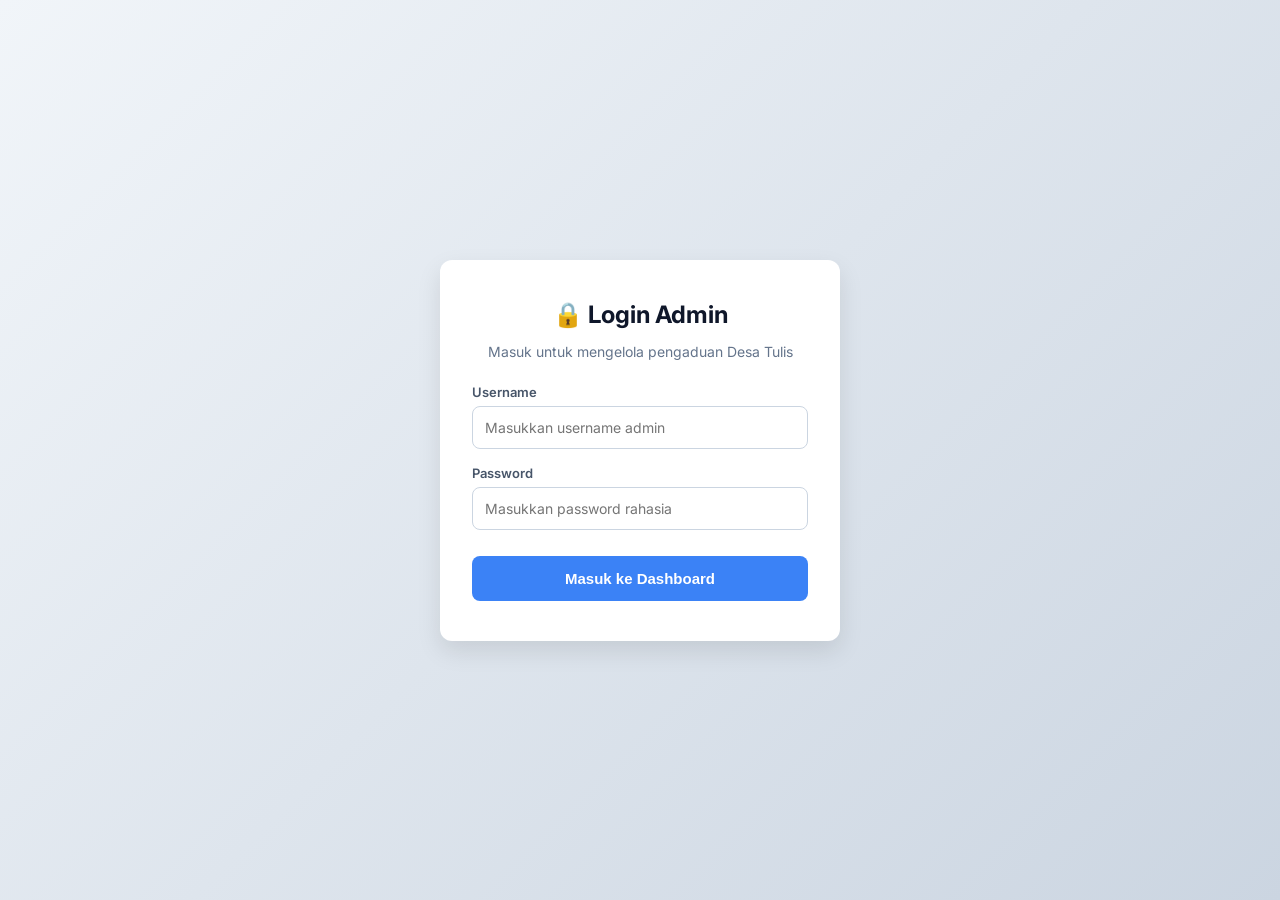
<file: admin.html>
<!DOCTYPE html>
<html lang="id">
<head>
  <meta charset="UTF-8">
  <meta name="viewport" content="width=device-width, initial-scale=1.0">
  <title>Admin Dashboard - Desa Tulis</title>
  <link href="https://fonts.googleapis.com/css2?family=Inter:wght@400;500;600;700&display=swap" rel="stylesheet">
  <style>
    /* RESET & DASAR */
    * { box-sizing: border-box; }
    body { font-family: 'Inter', system-ui, sans-serif; background-color: #f1f5f9; color: #334155; margin: 0; min-height: 100vh; }
    
    /* ================================================= */
    /* DESAIN HALAMAN LOGIN */
    /* ================================================= */
    #login-screen { display: flex; align-items: center; justify-content: center; min-height: 100vh; background: linear-gradient(135deg, #f1f5f9 0%, #cbd5e1 100%); padding: 20px; }
    .login-card { background: white; padding: 40px 32px; border-radius: 12px; box-shadow: 0 10px 25px rgba(0,0,0,0.1); width: 100%; max-width: 400px; text-align: center; }
    .login-card h2 { margin-top: 0; color: #0f172a; margin-bottom: 8px; font-size: 24px; }
    .login-card p { color: #64748b; font-size: 14px; margin-bottom: 24px; }
    .input-grup { margin-bottom: 16px; text-align: left; }
    .input-grup label { display: block; font-size: 13px; font-weight: 600; color: #475569; margin-bottom: 6px; }
    .input-grup input { width: 100%; padding: 12px; border: 1px solid #cbd5e1; border-radius: 8px; font-family: 'Inter'; outline: none; transition: 0.2s; font-size: 14px; }
    .input-grup input:focus { border-color: #3b82f6; box-shadow: 0 0 0 3px rgba(59, 130, 246, 0.2); }
    .btn-login { background: #3b82f6; color: white; border: none; width: 100%; padding: 14px; border-radius: 8px; font-weight: 600; font-size: 15px; cursor: pointer; transition: 0.2s; margin-top: 10px; }
    .btn-login:hover { background: #2563eb; }
    .error-msg { color: #dc2626; background: #fee2e2; padding: 10px; border-radius: 6px; font-size: 13px; font-weight: 500; margin-top: 16px; display: none; border: 1px solid #fecaca; }

    /* ================================================= */
    /* DESAIN DASHBOARD ADMIN */
    /* ================================================= */
    #dashboard-screen { padding: 20px; display: none; }
    .kotak { background: white; padding: 24px; border-radius: 12px; box-shadow: 0 4px 6px -1px rgba(0,0,0,0.05); margin: 0 auto; max-width: 98%; }
    
    .header-container { display: flex; justify-content: space-between; align-items: center; border-bottom: 2px solid #e2e8f0; padding-bottom: 16px; margin-bottom: 20px; }
    .header-container h2 { margin: 0; color: #0f172a; font-size: 22px; font-weight: 700; display: flex; align-items: center; gap: 8px; }
    
    .header-aksi { display: flex; gap: 10px; }
    .btn-refresh { background: #3b82f6; color: white; border: none; padding: 10px 16px; border-radius: 8px; font-weight: 600; font-size: 13px; cursor: pointer; display: flex; align-items: center; gap: 6px; box-shadow: 0 2px 4px rgba(59,130,246,0.3); transition: background 0.2s; }
    .btn-refresh:hover { background: #2563eb; }
    .btn-logout { background: #ef4444; color: white; border: none; padding: 10px 16px; border-radius: 8px; font-weight: 600; font-size: 13px; cursor: pointer; display: flex; align-items: center; gap: 6px; box-shadow: 0 2px 4px rgba(239,68,68,0.3); transition: background 0.2s; }
    .btn-logout:hover { background: #dc2626; }
    
    /* ================================================= */
    /* KARTU RINGKASAN (FITUR BARU) */
    /* ================================================= */
    .summary-grid { display: grid; grid-template-columns: repeat(auto-fit, minmax(220px, 1fr)); gap: 16px; margin-bottom: 24px; display: none; }
    .summary-card { background: white; padding: 10px; border-radius: 12px; border: 1px solid #e2e8f0; box-shadow: 0 2px 4px rgba(0,0,0,0.02); display: flex; flex-direction: column; position: relative; overflow: hidden; }
    .summary-card::before { content: ''; position: absolute; left: 0; top: 0; bottom: 0; width: 5px; }
    
    .card-total::before { background-color: #3b82f6; } /* Biru */
    .card-belum::before { background-color: #ef4444; } /* Merah */
    .card-proses::before { background-color: #f59e0b; } /* Kuning */
    .card-selesai::before { background-color: #10b981; } /* Hijau */
    
    .summary-title { font-size: 10px; font-weight: 600; color: #64748b; text-transform: uppercase; letter-spacing: 0.05em; margin-bottom: 8px; }
    .summary-value { font-size: 25px; font-weight: 700; color: #0f172a; line-height: 1; }

    /* TABEL */
    .table-responsive { overflow-x: auto; border-radius: 8px; border: 1px solid #cbd5e1; box-shadow: 0 1px 3px rgba(0,0,0,0.05); }
    table { width: 100%; border-collapse: collapse; min-width: 1500px; background: white; }
    th, td { padding: 16px 14px; border: 1px solid #e2e8f0; text-align: left; vertical-align: top; }
    th { background-color: #f8fafc; color: #475569; font-size: 12px; font-weight: 600; text-transform: uppercase; letter-spacing: 0.05em; border-bottom: 2px solid #cbd5e1; white-space: nowrap; position: sticky; top: 0; }
    tbody tr:nth-child(even) { background-color: #f8fafc; }
    tbody tr:hover { background-color: #f1f5f9; }
    
    .teks-utama { font-size: 12px; font-weight: 600; color: #1e293b; display: block; margin-bottom: 4px; }
    .teks-sekunder { font-size: 12px; color: #64748b; display: block; margin-top: 2px; }
    .teks-sekunder strong { color: #475569; }
    
    .kategori-badge { background-color: #e0f2fe; color: #0284c7; padding: 4px 10px; border-radius: 20px; font-size: 11px; font-weight: 600; display: inline-block; border: 1px solid #bae6fd; }
    .anonim-badge { background-color: #fee2e2; color: #b91c1c; padding: 2px 8px; border-radius: 12px; font-size: 10px; font-weight: 600; margin-left: 6px; border: 1px solid #fecaca; }
    
    .btn-aksi { padding: 6px 12px; text-decoration: none; border-radius: 6px; font-size: 12px; font-weight: 600; display: inline-flex; align-items: center; justify-content: center; transition: all 0.2s; text-align: center; width: 100%; box-sizing: border-box; cursor: pointer; border: none; }
    .btn-peta { background: #dcfce7; color: #166534; border: 1px solid #bbf7d0; }
    .btn-peta:hover { background: #bbf7d0; }
    .btn-bukti { background: #f3f4f6; color: #374151; border: 1px solid #d1d5db; }
    .btn-bukti:hover { background: #e5e7eb; }
    
    .btn-hapus { background: #fee2e2; color: #b91c1c; border: 1px solid #fecaca; margin-top: 8px;}
    .btn-hapus:hover { background: #fca5a5; color: #991b1b; }
    .btn-hapus:disabled { opacity: 0.5; cursor: not-allowed; }
    
    .status-container { position: relative; width: 100%; }
    .status-select { appearance: none; width: 100%; padding: 8px 12px; border-radius: 6px; font-size: 12px; font-weight: 600; cursor: pointer; border: 1px solid transparent; outline: none; transition: all 0.2s; font-family: 'Inter', sans-serif; }
    .status-select:disabled { opacity: 0.6; cursor: wait; }
    
    .status-belum { background-color: #fee2e2; color: #991b1b; border-color: #fecaca; }
    .status-proses { background-color: #fef3c7; color: #b45309; border-color: #fde68a; }
    .status-selesai { background-color: #dcfce7; color: #166534; border-color: #bbf7d0; }
    .status-batal { background-color: #f1f5f9; color: #475569; border-color: #cbd5e1; }
    
    #loading { text-align: center; padding: 40px 20px; font-size: 15px; font-weight: 500; color: #64748b; background: #f8fafc; border-radius: 8px; border: 1px dashed #cbd5e1; margin-top: 20px; }
    @keyframes spin { to { transform: rotate(360deg); } }
  </style>
</head>
<body>

  <!-- ============================================== -->
  <!-- 1. TAMPILAN LOGIN -->
  <!-- ============================================== -->
  <div id="login-screen">
    <div class="login-card">
      <h2>🔒 Login Admin</h2>
      <p>Masuk untuk mengelola pengaduan Desa Tulis</p>
      
      <div class="input-grup">
        <label for="username">Username</label>
        <input type="text" id="username" placeholder="Masukkan username admin" autocomplete="off">
      </div>
      
      <div class="input-grup">
        <label for="password">Password</label>
        <input type="password" id="password" placeholder="Masukkan password rahasia">
      </div>
      
      <button class="btn-login" onclick="prosesLogin()">Masuk ke Dashboard</button>
      
      <div id="login-error" class="error-msg">❌ Username atau Password salah!</div>
    </div>
  </div>

  <!-- ============================================== -->
  <!-- 2. TAMPILAN DASHBOARD -->
  <!-- ============================================== -->
  <div id="dashboard-screen">
    <div class="kotak">
      <div class="header-container">
        <h2>📂 Dashboard Rekapitulasi Pengaduan Warga</h2>
        
        <div class="header-aksi">
          <button class="btn-refresh" onclick="muatData()">
            <svg width="16" height="16" fill="none" stroke="currentColor" viewBox="0 0 24 24"><path stroke-linecap="round" stroke-linejoin="round" stroke-width="2" d="M4 4v5h.582m15.356 2A8.001 8.001 0 004.582 9m0 0H9m11 11v-5h-.581m0 0a8.003 8.003 0 01-15.357-2m15.357 2H15"></path></svg>
            Segarkan
          </button>
          <button class="btn-logout" onclick="prosesLogout()">
            <svg width="16" height="16" fill="none" stroke="currentColor" viewBox="0 0 24 24"><path stroke-linecap="round" stroke-linejoin="round" stroke-width="2" d="M17 16l4-4m0 0l-4-4m4 4H7m6 4v1a3 3 0 01-3 3H6a3 3 0 01-3-3V7a3 3 0 013-3h4a3 3 0 013 3v1"></path></svg>
            Logout
          </button>
        </div>
      </div>

      <!-- KARTU RINGKASAN DATA -->
      <div class="summary-grid" id="summary-section">
        <div class="summary-card card-total">
          <span class="summary-title">Total Laporan</span>
          <span class="summary-value" id="count-total">0</span>
        </div>
        <div class="summary-card card-belum">
          <span class="summary-title">Belum Ditangani</span>
          <span class="summary-value" id="count-belum">0</span>
        </div>
        <div class="summary-card card-proses">
          <span class="summary-title">Sedang Diproses</span>
          <span class="summary-value" id="count-proses">0</span>
        </div>
        <div class="summary-card card-selesai">
          <span class="summary-title">Sudah Selesai</span>
          <span class="summary-value" id="count-selesai">0</span>
        </div>
      </div>

      <!-- LOADING INDICATOR -->
      <div id="loading">
        <div style="margin-bottom: 10px;">
          <svg class="animate-spin" style="animation: spin 1s linear infinite; width: 24px; height: 24px; color: #3b82f6; margin: 0 auto;" xmlns="http://www.w3.org/2000/svg" fill="none" viewBox="0 0 24 24"><circle class="opacity-25" cx="12" cy="12" r="10" stroke="currentColor" stroke-width="4" style="opacity: 0.25;"></circle><path class="opacity-75" fill="currentColor" d="M4 12a8 8 0 018-8V0C5.373 0 0 5.373 0 12h4zm2 5.291A7.962 7.962 0 014 12H0c0 3.042 1.135 5.824 3 7.938l3-2.647z" style="opacity: 0.75;"></path></svg>
        </div>
        Mengambil data dari server...
      </div>
      
      <!-- TABEL DATA -->
      <div class="table-responsive">
        <table id="tabel-data" style="display:none;">
          <thead>
            <tr>
              <th width="10%">Waktu Lapor</th>
              <th width="12%">Pelapor & Kontak</th>
              <th width="12%">Lokasi Lengkap</th>
              <th width="10%">Kategori Laporan</th>
              <th width="10%">Waktu Kejadian</th>
              <th width="14%">Deskripsi Laporan</th>
              <th width="6%" style="text-align: center;">Lampiran</th>
              <th width="8%" style="text-align: center;">Koordinat</th>
              <th width="10%">Status Penanganan</th>
              <th width="8%" style="text-align: center;">Aksi</th>
            </tr>
          </thead>
          <tbody id="isi-tabel"></tbody>
        </table>
      </div>
    </div>
  </div>

  <script>
    // ========================================================
    // KONFIGURASI LOGIN & API SERVER
    // ========================================================
    const USERNAME_ADMIN = "admin";           
    const PASSWORD_ADMIN = "desatulis2026";   
    
    // ⚠️ PASTIKAN URL API KAMU DIMASUKKAN DI BAWAH INI:
    const API_URL = "https://script.google.com/macros/s/AKfycbyKfpvbWAKpus_5mU78uDktC2PoLL2ODsF0KZ-R3K40rfmW2r3QkUa20QhKKIPDW6PLNQ/exec"; 

    // ========================================================
    // SISTEM LOGIN (SESSION STORAGE)
    // ========================================================
    function cekSesiLogin() {
      if (sessionStorage.getItem("isLoggedIn") === "true") {
        document.getElementById("login-screen").style.display = "none";
        document.getElementById("dashboard-screen").style.display = "block";
        muatData(); 
      } else {
        document.getElementById("login-screen").style.display = "flex";
        document.getElementById("dashboard-screen").style.display = "none";
      }
    }

    function prosesLogin() {
      let inputUser = document.getElementById("username").value;
      let inputPass = document.getElementById("password").value;
      
      if (inputUser === USERNAME_ADMIN && inputPass === PASSWORD_ADMIN) {
        sessionStorage.setItem("isLoggedIn", "true"); 
        document.getElementById("login-error").style.display = "none";
        document.getElementById("username").value = "";
        document.getElementById("password").value = "";
        cekSesiLogin(); 
      } else {
        document.getElementById("login-error").style.display = "block";
      }
    }

    function prosesLogout() {
      if (confirm("Apakah Anda yakin ingin keluar dari Dashboard?")) {
        sessionStorage.removeItem("isLoggedIn"); 
        document.getElementById("tabel-data").style.display = "none";
        document.getElementById("summary-section").style.display = "none";
        cekSesiLogin(); 
      }
    }
    
    document.getElementById("password").addEventListener("keypress", function(event) {
      if (event.key === "Enter") {
        event.preventDefault();
        prosesLogin();
      }
    });

    // ========================================================
    // FUNGSI DASHBOARD (Ambil, Update, Hapus, Hitung Ringkasan)
    // ========================================================
    function perbaikiKoordinat(val) {
      let str = String(val).replace(/[^0-9-]/g, '');
      if (!str || str.length < 4) return val; 
      if (str.startsWith('-')) return str.substring(0, 2) + "." + str.substring(2);
      else return str.substring(0, 3) + "." + str.substring(3);
    }

    async function ubahStatus(elemenSelect, baris) {
      const statusBaru = elemenSelect.value;
      elemenSelect.disabled = true; 
      
      elemenSelect.className = "status-select";
      if (statusBaru === "Belum Ditangani") elemenSelect.classList.add("status-belum");
      else if (statusBaru === "Sedang Diproses") elemenSelect.classList.add("status-proses");
      else if (statusBaru === "Sudah Ditangani") elemenSelect.classList.add("status-selesai");
      else if (statusBaru === "Tidak Bisa Ditangani") elemenSelect.classList.add("status-batal");
      
      try {
        const response = await fetch(`${API_URL}?action=update&row=${baris}&status=${encodeURIComponent(statusBaru)}`);
        const result = await response.json();
        
        if (result.sukses) {
           // Memuat ulang data secara otomatis agar kartu ringkasan ikut ter-update
           muatData();
        } else {
           alert("❌ Gagal memperbarui status.");
        }
      } catch (err) {
        alert("❌ Terjadi kesalahan jaringan saat menyimpan data.");
      } finally {
        elemenSelect.disabled = false;
      }
    }

    async function hapusLaporan(tombol, baris) {
      if (!confirm("⚠️ PERINGATAN!\n\nApakah Anda yakin ingin MENGHAPUS laporan ini secara PERMANEN?")) {
        return; 
      }

      tombol.innerHTML = "⏳ Menghapus...";
      tombol.disabled = true;

      try {
        const response = await fetch(`${API_URL}?action=delete&row=${baris}`);
        const result = await response.json();
        
        if (result.sukses) muatData(); 
        else {
          alert("❌ Gagal menghapus laporan.");
          tombol.innerHTML = "🗑️ Hapus";
          tombol.disabled = false;
        }
      } catch (err) {
        alert("❌ Terjadi kesalahan jaringan saat menghapus data.");
        tombol.innerHTML = "🗑️ Hapus";
        tombol.disabled = false;
      }
    }

    async function muatData() {
      document.getElementById('loading').style.display = 'block';
      document.getElementById('tabel-data').style.display = 'none';
      document.getElementById('summary-section').style.display = 'none';
      const tbody = document.getElementById('isi-tabel');
      
      try {
        const response = await fetch(API_URL);
        const data = await response.json();
        
        document.getElementById('loading').style.display = 'none';
        
        if (data.length > 0 && data[0].error) {
          document.getElementById('tabel-data').style.display = 'table';
          tbody.innerHTML = `<tr><td colspan='10' style='color:#b91c1c; background:#fee2e2; text-align:center; padding: 20px;'><strong>Gagal Membaca Server:</strong><br>${data[0].error}</td></tr>`;
          return;
        }

        // Tampilkan Bagian Tabel dan Kartu Ringkasan
        document.getElementById('summary-section').style.display = 'grid';
        document.getElementById('tabel-data').style.display = 'table';
        
        if (data.length === 0) {
          document.getElementById('count-total').innerText = "0";
          document.getElementById('count-belum').innerText = "0";
          document.getElementById('count-proses').innerText = "0";
          document.getElementById('count-selesai').innerText = "0";
          tbody.innerHTML = "<tr><td colspan='10' style='text-align:center; color:#64748b; padding: 40px;'>Belum ada laporan pengaduan yang masuk.</td></tr>";
          return;
        }

        // Variabel untuk menghitung ringkasan
        let totalBelum = 0;
        let totalProses = 0;
        let totalSelesai = 0;
        
        let html = "";
        
        data.forEach(lap => {
          // Logika Penghitungan Ringkasan
          if (lap.status === "Belum Ditangani") totalBelum++;
          else if (lap.status === "Sedang Diproses") totalProses++;
          else if (lap.status === "Sudah Ditangani") totalSelesai++;

          let selectedBelum = lap.status === "Belum Ditangani" ? "selected" : "";
          let selectedProses = lap.status === "Sedang Diproses" ? "selected" : "";
          let selectedSelesai = lap.status === "Sudah Ditangani" ? "selected" : "";
          let selectedBatal = lap.status === "Tidak Bisa Ditangani" ? "selected" : "";
          
          let kelasWarnaStatus = "status-batal";
          if (lap.status === "Belum Ditangani") kelasWarnaStatus = "status-belum";
          if (lap.status === "Sedang Diproses") kelasWarnaStatus = "status-proses";
          if (lap.status === "Sudah Ditangani") kelasWarnaStatus = "status-selesai";

          let dropdownStatus = `
            <div class="status-container">
              <select class="status-select ${kelasWarnaStatus}" onchange="ubahStatus(this, ${lap.rowNumber})">
                <option value="Belum Ditangani" ${selectedBelum}>🔴 Belum Ditangani</option>
                <option value="Sedang Diproses" ${selectedProses}>🟡 Sedang Diproses</option>
                <option value="Sudah Ditangani" ${selectedSelesai}>🟢 Sudah Ditangani</option>
                <option value="Tidak Bisa Ditangani" ${selectedBatal}>⚫ Dibatalkan</option>
              </select>
            </div>
          `;

          let tombolHapus = `<button class="btn-aksi btn-hapus" onclick="hapusLaporan(this, ${lap.rowNumber})">Hapus</button>`;

          let linkPeta = `<span class="teks-sekunder" style="text-align:center;">Tidak ada data</span>`;
          if (lap.lat !== "" && lap.lng !== "") {
             let latFinal = perbaikiKoordinat(lap.lat);
             let lngFinal = perbaikiKoordinat(lap.lng);
             linkPeta = `<a href="https://maps.google.com/?q=${latFinal},${lngFinal}" target="_blank" class="btn-aksi btn-peta">Lihat Peta</a><span class="teks-sekunder" style="text-align:center; font-family:monospace; font-size:10px;">${latFinal},<br>${lngFinal}</span>`;
          }

          let linkBukti = lap.buktiDrive !== "" ? `<a href="${lap.buktiDrive}" target="_blank" class="btn-aksi btn-bukti">Buka Foto</a>` : `<span class="teks-sekunder" style="text-align:center;">Tidak ada</span>`;
          let badgeAnonim = lap.isAnonim ? `<span class="anonim-badge">Anonim</span>` : ``;

          html += `
            <tr>
              <td><span class="teks-utama">${lap.waktuLapor}</span></td>
              <td>
                <span class="teks-utama">${lap.nama} ${badgeAnonim}</span>
                <span class="teks-sekunder"><strong>NIK:</strong> ${lap.nik}</span>
                <span class="teks-sekunder"><strong>HP:</strong> ${lap.hp}</span>
                <span class="teks-sekunder"><strong>Email:</strong> ${lap.email}</span>
              </td>
              <td>
                <span class="teks-utama">Dukuh ${lap.dukuh}</span>
                <span class="teks-sekunder">RT ${lap.rt} / RW ${lap.rw}</span>
                <span class="teks-sekunder">${lap.statusWarga}</span>
              </td>
              <td style="vertical-align: middle;">
                <span class="kategori-badge">${lap.kategori}</span>
              </td>
              <td>
                <span class="teks-sekunder"><strong>Tgl:</strong> ${lap.tglKejadian}</span>
                <span class="teks-sekunder"><strong>Pukul:</strong> ${lap.waktuKejadian}</span>
              </td>
              <td>
                <div style="margin-bottom: 8px;">
                  <strong style="font-size:12px; color:#475569;">Detail Masalah:</strong><br>
                  <span style="font-size:13px; line-height:1.4;">${lap.masalah}</span>
                </div>
                <div style="border-top: 1px dashed #e2e8f0; padding-top: 8px;">
                  <strong style="font-size:12px; color:#475569;">Harapan Tindak Lanjut:</strong><br>
                  <span style="font-size:13px; line-height:1.4; color:#0369a1;">${lap.harapan}</span>
                </div>
              </td>
              <td style="vertical-align: middle;">${linkBukti}</td>
              <td style="vertical-align: middle;">${linkPeta}</td>
              <td style="vertical-align: middle;">${dropdownStatus}</td>
              <td style="vertical-align: middle; text-align: center;">${tombolHapus}</td>
            </tr>
          `;
        });
        
        // Memasukkan Teks HTML ke dalam Tabel
        tbody.innerHTML = html;

        // Memperbarui Nilai pada Kartu Ringkasan
        document.getElementById('count-total').innerText = data.length;
        document.getElementById('count-belum').innerText = totalBelum;
        document.getElementById('count-proses').innerText = totalProses;
        document.getElementById('count-selesai').innerText = totalSelesai;
        
      } catch (err) {
        document.getElementById('loading').innerHTML = `
          <div style="color:#b91c1c; margin-bottom: 10px;">❌ Gagal Terhubung ke Server</div>
          <span style="font-size: 13px; font-weight: normal;">Pastikan URL API sudah benar dan koneksi internet stabil.</span>
        `;
      }
    }

    // Eksekusi Pengecekan Awal
    cekSesiLogin();
  </script>
</body>
</html>
</file>
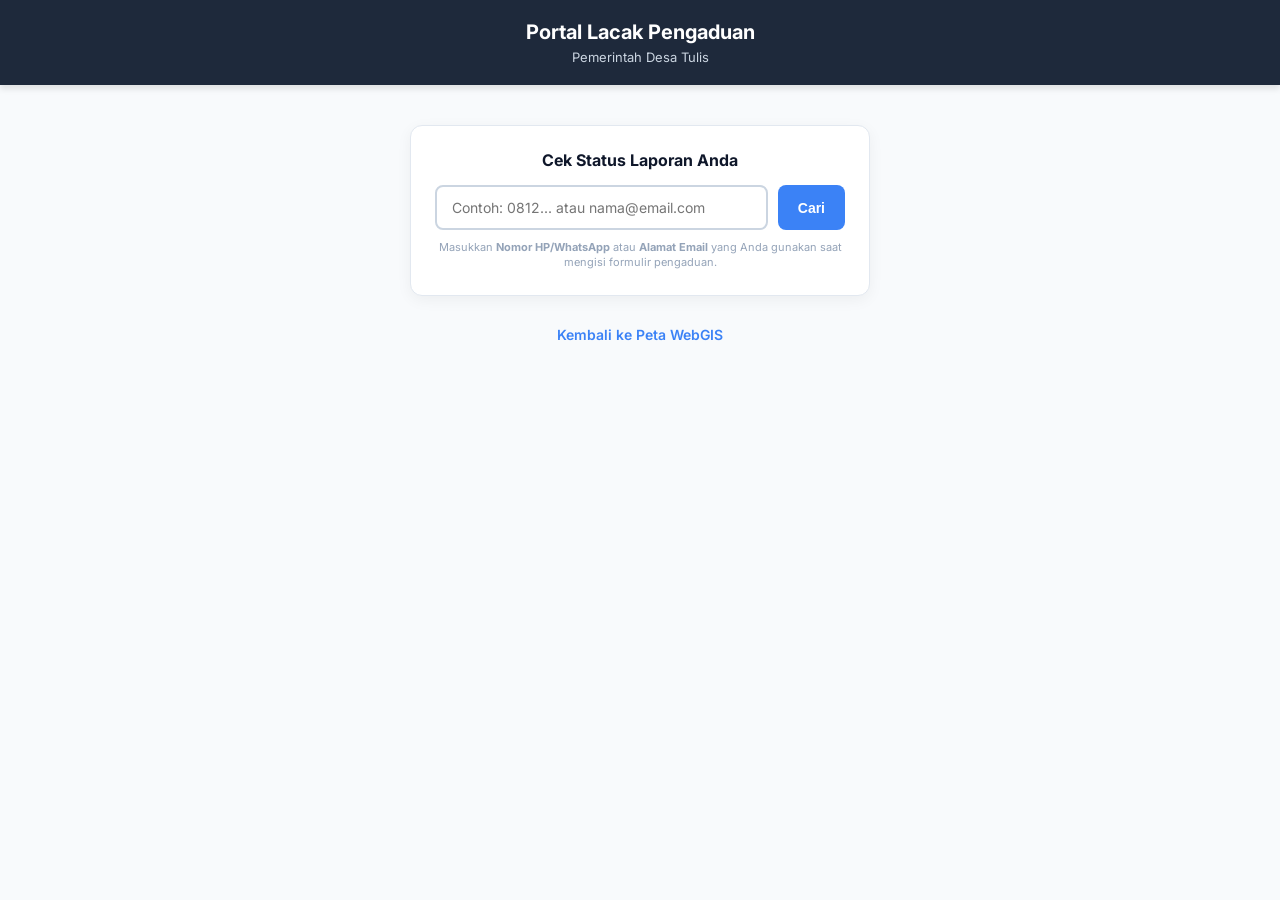
<file: lacak.html>
<!DOCTYPE html>
<html lang="id">
<head>
  <meta charset="UTF-8">
  <meta name="viewport" content="width=device-width, initial-scale=1.0">
  <title>Lacak Laporan - Desa Tulis</title>
  <link href="https://fonts.googleapis.com/css2?family=Inter:wght@400;500;600;700&display=swap" rel="stylesheet">
  <style>
    * { box-sizing: border-box; }
    body { font-family: 'Inter', sans-serif; background-color: #f8fafc; color: #334155; margin: 0; padding: 0; min-height: 100vh; display: flex; flex-direction: column; align-items: center; }
    
    .header { background: #1e293b; width: 100%; padding: 20px; text-align: center; color: white; box-shadow: 0 4px 6px rgba(0,0,0,0.1); }
    .header h1 { margin: 0; font-size: 20px; font-weight: 700; }
    .header p { margin: 5px 0 0 0; font-size: 13px; color: #cbd5e1; }
    
    .container { width: 100%; max-width: 500px; padding: 20px; margin-top: 20px; }
    
    .search-box { background: white; padding: 24px; border-radius: 12px; box-shadow: 0 4px 15px rgba(0,0,0,0.05); border: 1px solid #e2e8f0; text-align: center; }
    .search-box h3 { margin-top: 0; font-size: 16px; color: #0f172a; margin-bottom: 15px; }
    .input-grup { display: flex; gap: 10px; margin-bottom: 10px; }
    
    /* Input diubah agar bisa menerima teks (Email) dan angka (HP) */
    .input-grup input { flex: 1; padding: 12px 15px; border: 2px solid #cbd5e1; border-radius: 8px; font-size: 14px; outline: none; transition: 0.2s; font-family: 'Inter'; }
    .input-grup input:focus { border-color: #3b82f6; }
    
    .btn-cari { background: #3b82f6; color: white; border: none; padding: 0 20px; border-radius: 8px; font-weight: 600; font-size: 14px; cursor: pointer; transition: 0.2s; }
    .btn-cari:hover { background: #2563eb; }
    
    #loading { text-align: center; margin-top: 20px; font-size: 14px; color: #64748b; font-weight: 500; display: none; }
    
    #hasil-container { margin-top: 24px; display: none; }
    .card-laporan { background: white; border-radius: 12px; padding: 20px; border: 1px solid #e2e8f0; box-shadow: 0 2px 8px rgba(0,0,0,0.04); margin-bottom: 15px; position: relative; overflow: hidden; }
    
    .card-header { display: flex; justify-content: space-between; align-items: flex-start; margin-bottom: 15px; border-bottom: 1px dashed #e2e8f0; padding-bottom: 10px; }
    .tanggal { font-size: 12px; color: #64748b; font-weight: 500; }
    .kategori { font-size: 11px; background: #f1f5f9; color: #475569; padding: 4px 8px; border-radius: 4px; font-weight: 600; border: 1px solid #e2e8f0; }
    
    .masalah { font-size: 14px; color: #1e293b; line-height: 1.5; margin-bottom: 15px; font-weight: 500; }
    
    .status-badge { display: inline-flex; align-items: center; justify-content: center; width: 100%; padding: 10px; border-radius: 8px; font-size: 13px; font-weight: 700; text-align: center; }
    
    .badge-belum { background: #fee2e2; color: #b91c1c; border: 1px solid #fecaca; }
    .badge-proses { background: #fef3c7; color: #b45309; border: 1px solid #fde68a; }
    .badge-selesai { background: #dcfce7; color: #166534; border: 1px solid #bbf7d0; }
    .badge-batal { background: #f1f5f9; color: #475569; border: 1px solid #cbd5e1; }
    
    .empty-state { text-align: center; padding: 30px 20px; background: white; border-radius: 12px; border: 1px dashed #cbd5e1; color: #64748b; font-size: 14px; margin-top: 20px; }
    .btn-kembali { display: inline-block; margin-top: 30px; color: #3b82f6; text-decoration: none; font-size: 14px; font-weight: 600; }
    .btn-kembali:hover { text-decoration: underline; }
  </style>
</head>
<body>

  <div class="header">
    <h1>Portal Lacak Pengaduan</h1>
    <p>Pemerintah Desa Tulis</p>
  </div>

  <div class="container">
    <div class="search-box">
      <h3>Cek Status Laporan Anda</h3>
      <div class="input-grup">
        <!-- Tipe diubah menjadi "text" agar warga bisa mengetik Email (huruf) atau HP (angka) -->
        <input type="text" id="input-pencarian" placeholder="Contoh: 0812... atau nama@email.com" autocomplete="off">
        <button class="btn-cari" onclick="cariLaporan()">Cari</button>
      </div>
      <!-- Instruksi diperbarui -->
      <p style="font-size: 11px; color: #94a3b8; margin: 0; line-height: 1.4;">
        Masukkan <strong>Nomor HP/WhatsApp</strong> atau <strong>Alamat Email</strong> yang Anda gunakan saat mengisi formulir pengaduan.
      </p>
    </div>

    <div id="loading">⏳ Sedang mencari data laporan Anda...</div>
    
    <div id="hasil-container"></div>
    
    <div style="text-align: center;">
      <a href="index.html" class="btn-kembali">Kembali ke Peta WebGIS</a>
    </div>
  </div>

  <script>
    // ========================================================
    // MASUKKAN URL API (SAMA SEPERTI YANG DI ADMIN.HTML)
    // ========================================================
    const API_URL = "https://script.google.com/macros/s/AKfycbyKfpvbWAKpus_5mU78uDktC2PoLL2ODsF0KZ-R3K40rfmW2r3QkUa20QhKKIPDW6PLNQ/exec"; 

    async function cariLaporan() {
      // Mengambil input warga dan merubahnya menjadi huruf kecil semua (agar email tidak sensitif huruf besar/kecil)
      const inputVal = document.getElementById("input-pencarian").value.trim().toLowerCase();
      
      // Syarat pencarian minimal 5 karakter (Karena email seperti a@b.co butuh minimal karakter)
      if (!inputVal || inputVal.length < 5) {
        alert("Mohon masukkan Nomor HP atau Alamat Email yang valid.");
        return;
      }

      document.getElementById("loading").style.display = "block";
      document.getElementById("hasil-container").style.display = "none";
      const wadahHasil = document.getElementById("hasil-container");
      wadahHasil.innerHTML = "";

      try {
        const response = await fetch(API_URL);
        const semuaData = await response.json();
        
        document.getElementById("loading").style.display = "none";
        
        if (semuaData.length > 0 && semuaData[0].error) {
          wadahHasil.innerHTML = `<div class="empty-state" style="color:red;">❌ Terjadi kesalahan server. Mohon coba lagi nanti.</div>`;
          wadahHasil.style.display = "block";
          return;
        }

        // ========================================================
        // LOGIKA PENCARIAN CERDAS (HP ATAU EMAIL)
        // ========================================================
        const laporanWarga = semuaData.filter(lap => {
          // 1. Cek apakah cocok dengan Nomor HP
          const cocokHP = lap.hp && String(lap.hp).includes(inputVal);
          // 2. Cek apakah cocok dengan Email
          const cocokEmail = lap.email && String(lap.email).toLowerCase().includes(inputVal);
          
          // Jika salah satu cocok (True), maka tampilkan datanya
          return cocokHP || cocokEmail;
        });

        if (laporanWarga.length === 0) {
          wadahHasil.innerHTML = `
            <div class="empty-state">
              <div style="font-size: 24px; margin-bottom: 10px;">🕵️‍♂️</div>
              Data tidak ditemukan.<br>Pastikan <strong>Nomor HP</strong> atau <strong>Email</strong> yang dimasukkan persis sama dengan saat Anda melapor.
            </div>`;
          wadahHasil.style.display = "block";
          return;
        }

        let htmlHasil = `<h3 style="font-size:15px; color:#334155; margin-bottom:15px;">Ditemukan ${laporanWarga.length} Laporan Anda:</h3>`;
        
        laporanWarga.forEach(lap => {
          let kelasBadge = "badge-batal";
          let icon = "⚫";
          
          if (lap.status === "Belum Ditangani") { kelasBadge = "badge-belum"; icon = "🔴"; }
          else if (lap.status === "Sedang Diproses") { kelasBadge = "badge-proses"; icon = "🟡"; }
          else if (lap.status === "Sudah Ditangani") { kelasBadge = "badge-selesai"; icon = "🟢"; }

          htmlHasil += `
            <div class="card-laporan">
              <div class="card-header">
                <span class="tanggal">📅 Dilaporkan: ${lap.waktuLapor.split(' ')[0]}</span>
                <span class="kategori">${lap.kategori}</span>
              </div>
              
              <div class="masalah">
                "${lap.masalah}"
              </div>
              
              <div class="status-badge ${kelasBadge}">
                ${icon} Status: ${lap.status}
              </div>
            </div>
          `;
        });

        wadahHasil.innerHTML = htmlHasil;
        wadahHasil.style.display = "block";

      } catch (err) {
        document.getElementById("loading").style.display = "none";
        wadahHasil.innerHTML = `<div class="empty-state" style="color:red;">❌ Gagal terhubung ke server. Periksa koneksi internet Anda.</div>`;
        wadahHasil.style.display = "block";
      }
    }

    // Fitur tekan Enter untuk mencari (ID diperbarui agar sesuai dengan input baru)
    document.getElementById("input-pencarian").addEventListener("keypress", function(event) {
      if (event.key === "Enter") {
        event.preventDefault();
        cariLaporan();
      }
    });
  </script>
</body>
</html>
</file>
